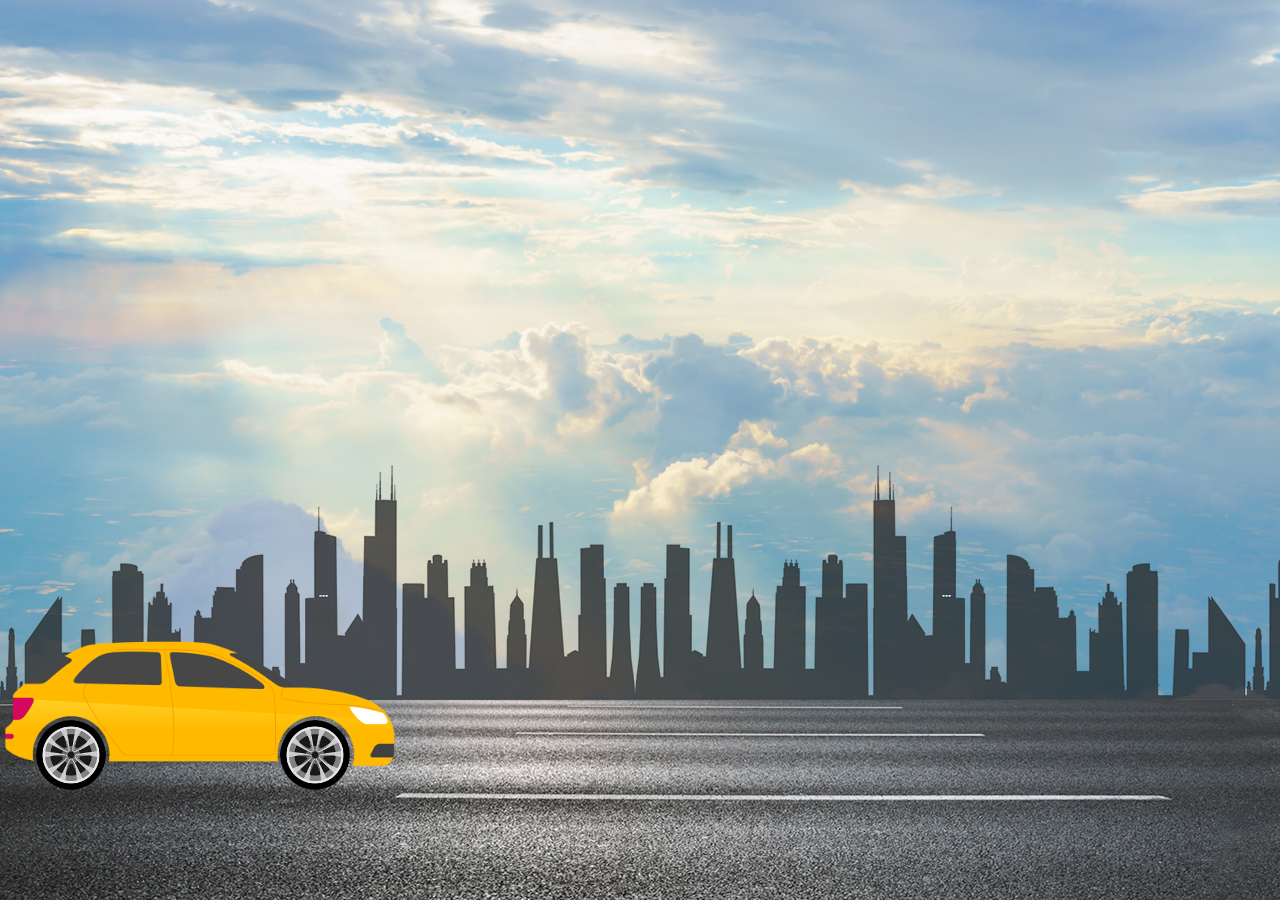
<file: index.html>
<!DOCTYPE html>
<html lang="en">
<head>
    <meta charset="UTF-8">
    <meta http-equiv="X-UA-Compatible" content="IE=edge">
    <meta name="viewport" content="width=device-width, initial-scale=1.0">
    <title>Car driving in the city</title>
    <link rel="stylesheet" href="trying.css">
</head>
<body>
    <div class = "main-body">
        <div class = "road"></div>
        <div class = "city"></div>
        <div class =  "car">
            <img src="images/car.png" alt="car-body">
        </div>
        <div class = "wheel">
            <img class = "front_wheel" src="images/wheel.png" alt="front-wheel">
            <img class = "back_wheel" src="images/wheel.png" alt="back-wheel">
        </div>
    </div>
</body>
</html>
</file>
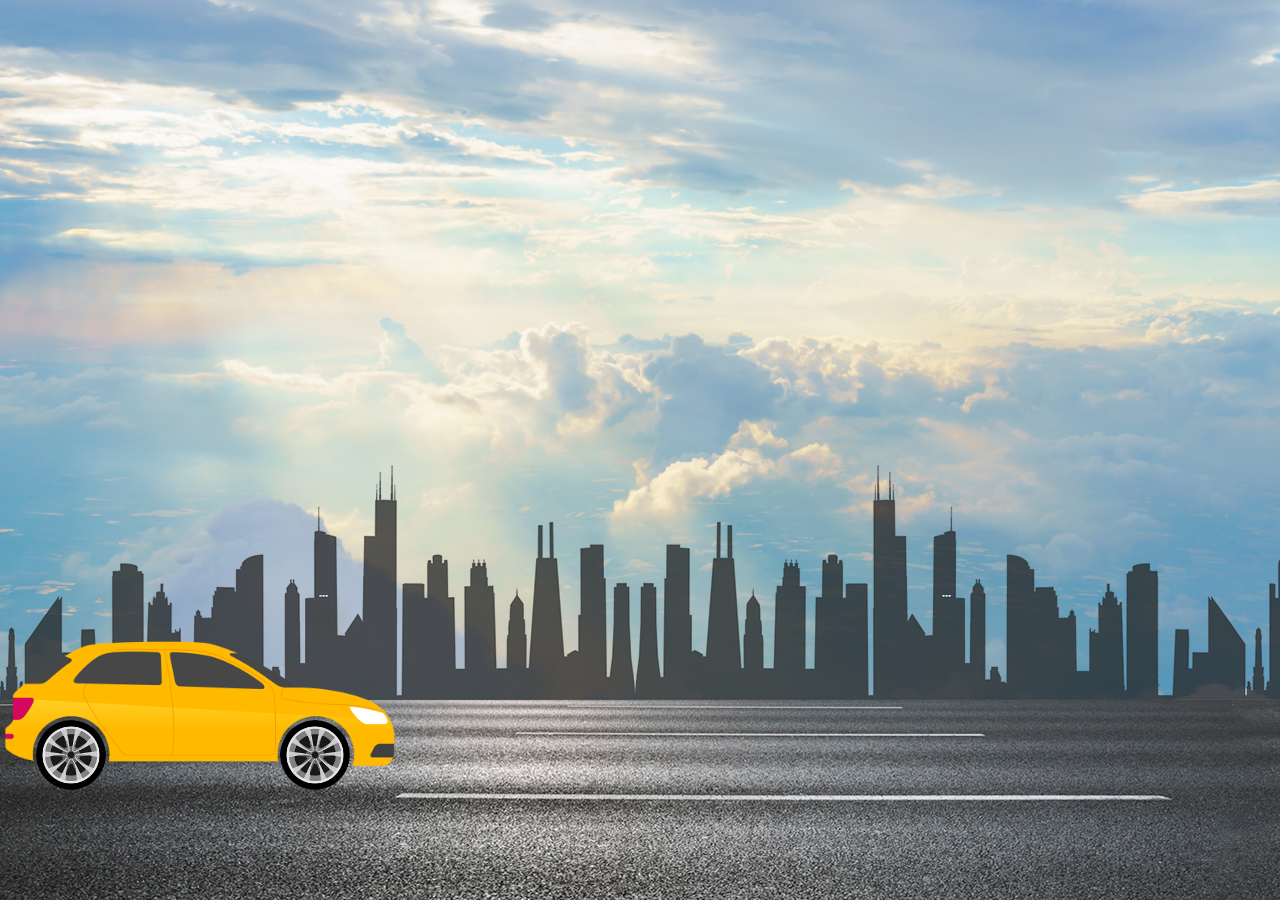
<file: index.html.html>
<!DOCTYPE html>
<html lang="en">
<head>
    <meta charset="UTF-8">
    <meta http-equiv="X-UA-Compatible" content="IE=edge">
    <meta name="viewport" content="width=device-width, initial-scale=1.0">
    <title>Car driving in the city</title>
    <link rel="stylesheet" href="trying.css">
</head>
<body>
    <div class = "main-body">
        <div class = "road"></div>
        <div class = "city"></div>
        <div class =  "car">
            <img src="images/car.png" alt="car-body">
        </div>
        <div class = "wheel">
            <img class = "front_wheel" src="images/wheel.png" alt="front-wheel">
            <img class = "back_wheel" src="images/wheel.png" alt="back-wheel">
        </div>
    </div>
</body>
</html>
</file>
<file: trying.css>
*{
    padding: 0;
    margin : 0;
}

.main-body{
    width: 100%;
    height: 100vh;
    background-image: url(images/sky.jpg);
    background-position: center;
    background-size: cover;
    position: relative;
    overflow-x: hidden;
}

.road{
    background-image: url(images/road.jpg);
    height: 200px;
    width: 1000%;
    display: block;
    position: absolute;
    bottom: 0;
    left: 0;
    right: 0;
    z-index: 1;
    /* background-repeat: repeat-y; */
    animation: road-move 1s linear infinite;
}

/* @keyframes road-move{
    100%{
        transform: translateX(-1000px);
    }
} */

@keyframes road-move {
    0%{
        left: -1000px;
    }

    100% {
        left: 0px
    }
}

.car{
    position: absolute;
    z-index: 2;
    left: 0;
    /* transform: translate(0); */
    bottom: 100px;
}

.car img{
    width: 400px;
    animation: car-move 2s linear infinite;
}

@keyframes car-move{
    100%{
        transform: translateX(1000px);
    }

}

.wheel{
    z-index: 2;
    position: absolute;
    left: 0;
    bottom: 180px;
    animation: wheel_move 2s linear infinite;
}

@keyframes wheel_move{
    100%{
        transform: translate(1000px);
    }
}

.wheel img{
    width: 70px;
    height: 70px;
    animation: wheel_rotate 1s linear infinite;
}

.front_wheel{
    position: absolute;
    left: 36px;
}

.back_wheel{
    position: absolute;
    left: 280px;
}

@keyframes wheel_rotate{
    100%{
        transform: rotate(360deg);
    }
}

.city{
    background-image: url(images/city.png);
    background-repeat: repeat-x;
    height: 250px;
    width: 500%;
    position: absolute;
    bottom: 200px;
    display: block;
    z-index: 1;
    animation: city_move 20s linear infinite;
}

@keyframes city_move{
    100%{
        transform: translateX(-1000px);
    }
}
</file>
